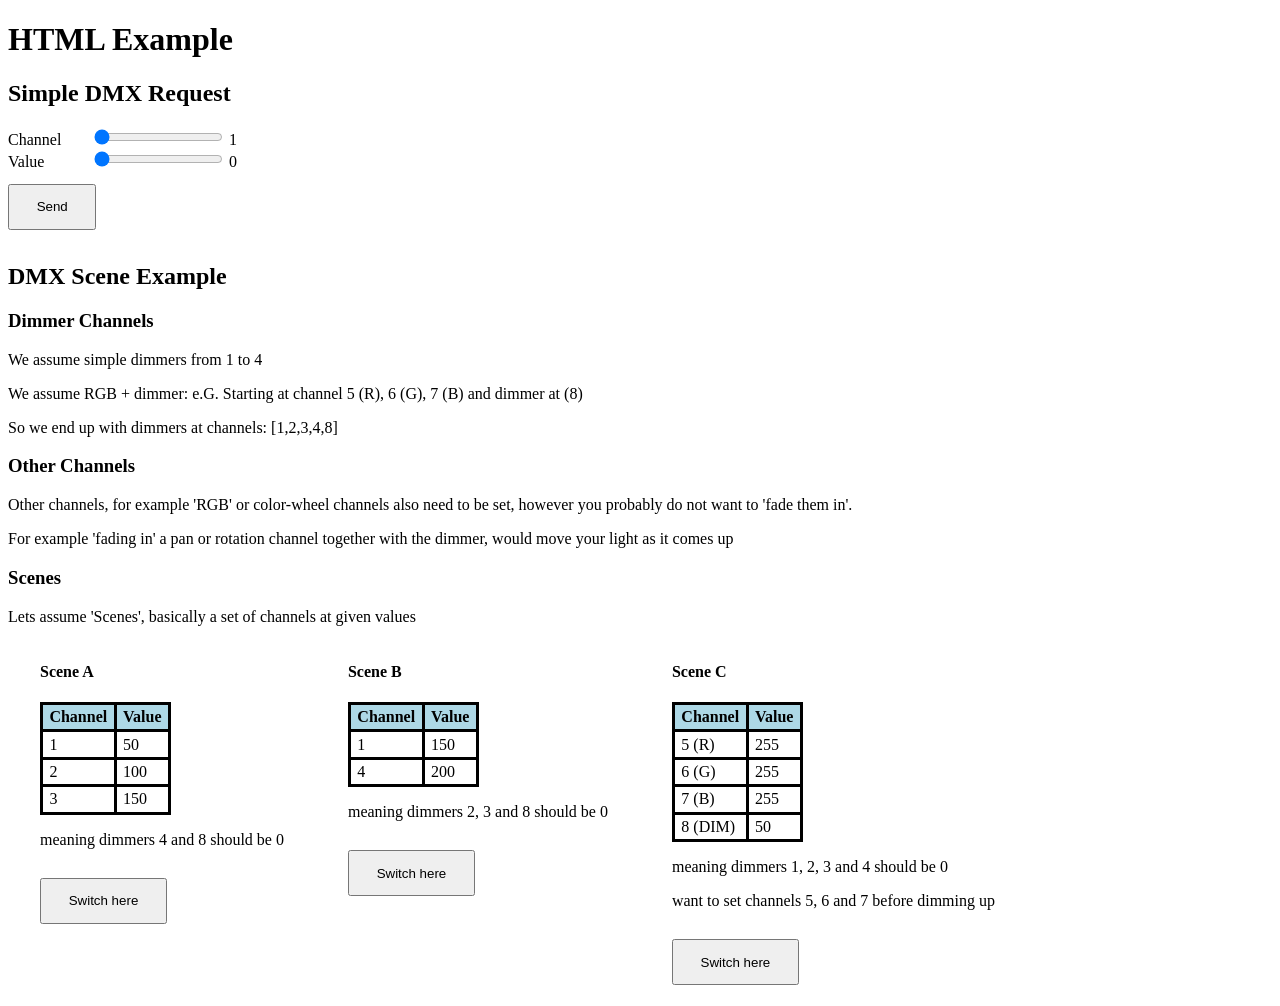
<file: www/index.html>
<!DOCTYPE html>

<head>
  <meta charset="utf-8">
  <title>DMX HTML Example</title>
  <script src="scripts.js"></script>
  <link href="styles.css" rel="stylesheet">
</head>

<body>
  <div>
    <h1>HTML Example</h1>
  </div>
  <div>
    <span id="feedback"></span>
  </div>
  <div>
    <h2>Simple DMX Request</h2>
    <div>
      <label for="singleChannel">Channel</label>
      <input id="singleChannel" oninput="onChangeUpdate('singleChannel', 'singleChannelDisplay')()" type="range" min="1"
        max="16" step="1" value="1">
      <span id="singleChannelDisplay">1</span>
    </div>
    <div>
      <label for="singleValue">Value</label>
      <input id="singleValue" oninput="onChangeUpdate('singleValue', 'singleValueDisplay')()" type="range" min="0"
        max="255" step="1" value="0">
      <span id="singleValueDisplay">0</span>
    </div>
    <button onclick="sendSingleDMX('singleChannel', 'singleValue')()">Send</button>
  </div>
  <div>
    <h2>DMX Scene Example</h2>
    <h3>Dimmer Channels</h3>
    <p>We assume simple dimmers from 1 to 4</p>
    <p>We assume RGB + dimmer: e.G. Starting at channel 5 (R), 6 (G), 7 (B) and dimmer at (8)</p>
    <p>So we end up with dimmers at channels: [1,2,3,4,8]</p>
    <h3>Other Channels</h3>
    <p>Other channels, for example 'RGB' or color-wheel channels also need to be set, however you probably do not want to 'fade them in'.</p>
    <p>For example 'fading in' a pan or rotation channel together with the dimmer, would move your light as it comes up</p>
    <h3>Scenes</h3>
    <p>Lets assume 'Scenes', basically a set of channels at given values</p>

    <div class="scenes">
      <div>
        <h4>Scene A</h4>
        <table>
          <thead>
            <tr><th>Channel</th><th>Value</th></tr>
          </thead>
          <tbody>
            <tr><td>1</td><td>50</td></tr>
            <tr><td>2</td><td>100</td></tr>
            <tr><td>3</td><td>150</td></tr>
          </tbody>
        </table>
        <p>meaning dimmers 4 and 8 should be 0</p>
        <button onclick="switchToScene(sceneA)">Switch here</button>
      </div>
      <div>
        <h4>Scene B</h4>
        <table>
          <thead>
            <tr><th>Channel</th><th>Value</th></tr>
          </thead>
          <tbody>
            <tr><td>1</td><td>150</td></tr>
            <tr><td>4</td><td>200</td></tr>
          </tbody>
        </table>
        <p>meaning dimmers 2, 3 and 8 should be 0</p>
        <button onclick="switchToScene(sceneB)">Switch here</button>
      </div>
      <div>
        <h4>Scene C</h4>
        <table>
          <thead>
            <tr><th>Channel</th><th>Value</th></tr>
          </thead>
          <tbody>
            <tr><td>5 (R)</td><td>255</td></tr>
            <tr><td>6 (G)</td><td>255</td></tr>
            <tr><td>7 (B)</td><td>255</td></tr>
            <tr><td>8 (DIM)</td><td>50</td></tr>
          </tbody>
        </table>
        <p>meaning dimmers 1, 2, 3 and 4 should be 0</p>
        <p>want to set channels 5, 6 and 7 before dimming up</p>
        <button onclick="switchToScene(sceneC)">Switch here</button>
      </div>
    </div>

  </div>
</body>
</file>
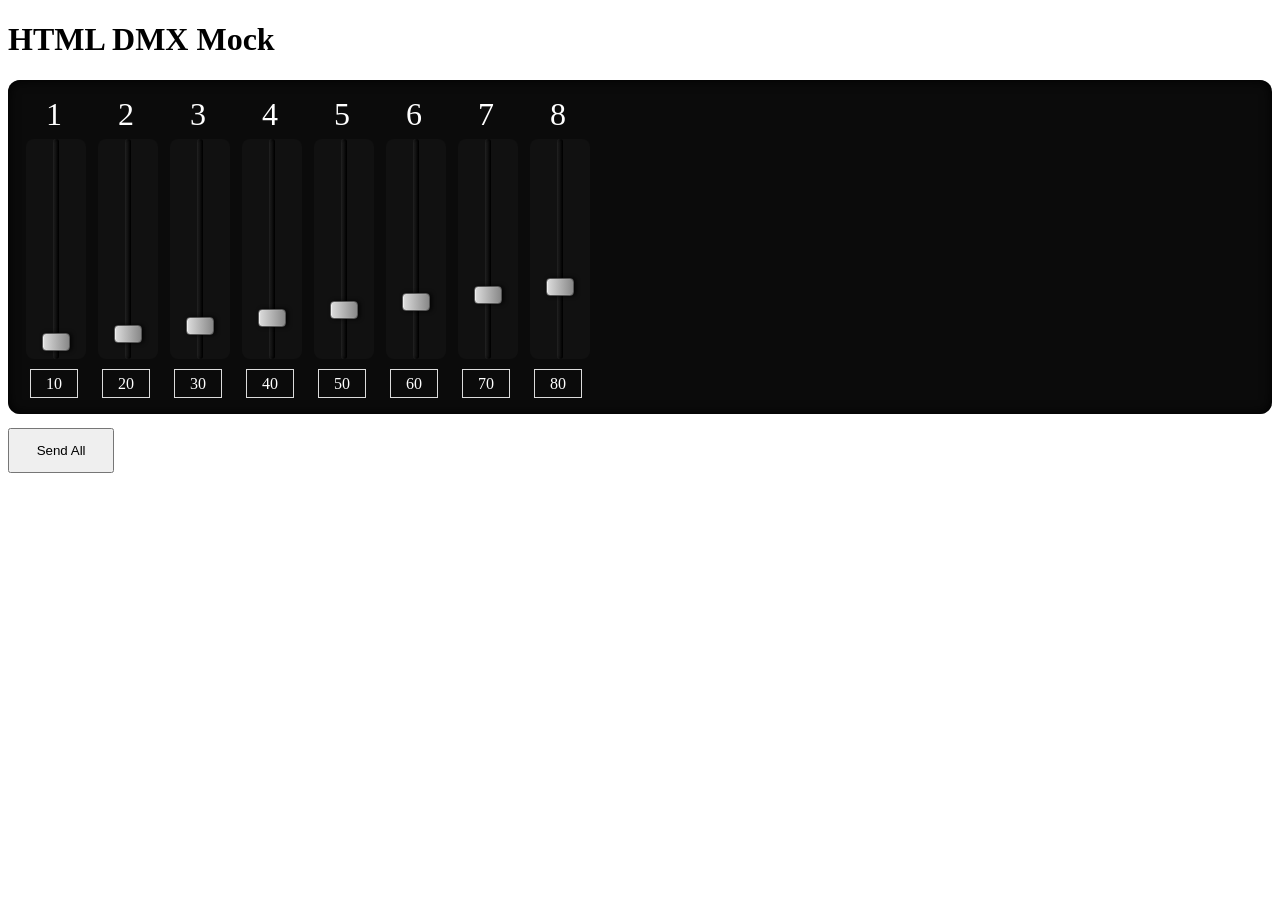
<file: static/mock/index.html>
<!DOCTYPE html>

<head>
  <meta charset="utf-8">
  <title>HTML DMX Mock</title>
  <script src="scripts.js"></script>
  <link href="styles.css" rel="stylesheet">
  <script>
    const channelCount = 8;
    function sendAllDMX() {
      const data = [];
      const faderInputs = document.getElementById("fadergrid").querySelectorAll(".fader input");
      for (const fader of faderInputs) {
        const channel = parseInt(fader.getAttribute("channel"));
        const value = parseInt(fader.value);
        data.push({ channel, value });
      }
      sendDMX(data);
    }
  </script>
</head>

<body>
  <div>
    <h1>HTML DMX Mock</h1>
  </div>
  <div>
    <span id="feedback"></span>
  </div>
  <div>
    <div class="fadergrid" id="fadergrid">
      <!--
      <div class="channel">
        <label for="c-0">0</label>
        <div class="fader">
          <div class="rotate90"><input type="range" id="c-0" min="0" max="255" step="1"></div>
        </div>
        <div class="value">123</div>
      </div>
      -->
    </div>
    <button onclick="sendAllDMX()">Send All</button>
  </div>
  <script>
    const grid = document.getElementById("fadergrid");
    for (let channel = 1; channel <= channelCount; channel++) {
      const inputId = `c-${channel}`;
      const inputStartValue = (channel * 10) % 255;

      const divClassChannel = grid.appendChild(document.createElement("div"));
      divClassChannel.className = "channel";
      addChannelAttr(divClassChannel, channel);

      const label = divClassChannel.appendChild(document.createElement("label"));
      label.htmlFor = inputId;
      label.innerText = `${channel}`;

      const faderDiv = divClassChannel.appendChild(document.createElement("div"));
      faderDiv.className = "fader";

      const rotate90Div = faderDiv.appendChild(document.createElement("div"));
      rotate90Div.className = "rotate90";

      const input = rotate90Div.appendChild(document.createElement("input"));
      input.type = "range";
      input.min = "0";
      input.max = "255";
      input.step = "1";
      input.id = inputId;
      addChannelAttr(input, channel);
      input.value = inputStartValue;

      const currentValueDiv = divClassChannel.appendChild(document.createElement("div"));
      currentValueDiv.className = "value";
      currentValueDiv.innerText = inputStartValue;

      input.addEventListener("input", () => {
        currentValueDiv.innerText = input.value;
        const value = parseInt(input.value);
        sendDMX([{ channel, value }]);
      });
    }

    function addChannelAttr(htmlElement, channel) {
      const attrChannel = document.createAttribute("channel");
      attrChannel.value = channel;
      htmlElement.setAttributeNode(attrChannel);
    }
  </script>
</body>
</file>
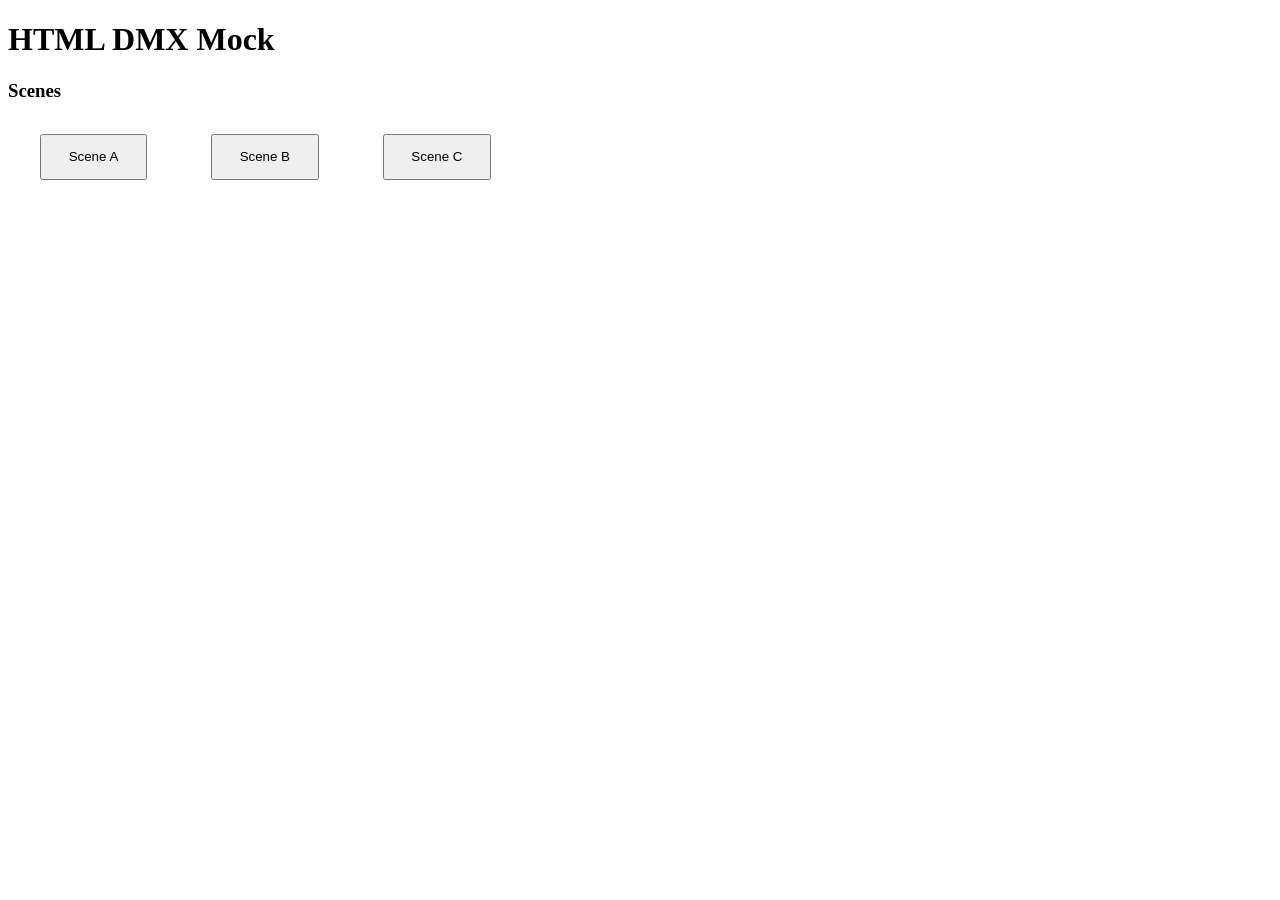
<file: internal/mock/static/index.html>
<!DOCTYPE html>

<head>
  <meta charset="utf-8">
  <title>HTML DMX Mock</title>
  <script src="scripts.js"></script>
  <link href="styles.css" rel="stylesheet">
</head>

<body>
  <div>
    <h1>HTML DMX Mock</h1>
  </div>
  <div>
    <span id="feedback"></span>
  </div>
  <div>
    <h3>Scenes</h3>
    <div class="scenes">
      <div>
        <button onclick="sendDMX(sceneA)">Scene A</button>
      </div>
      <div>
        <button onclick="sendDMX(sceneB)">Scene B</button>
      </div>
      <div>
        <button onclick="sendDMX(sceneC)">Scene C</button>
      </div>
    </div>
  </div>
</body>
</file>
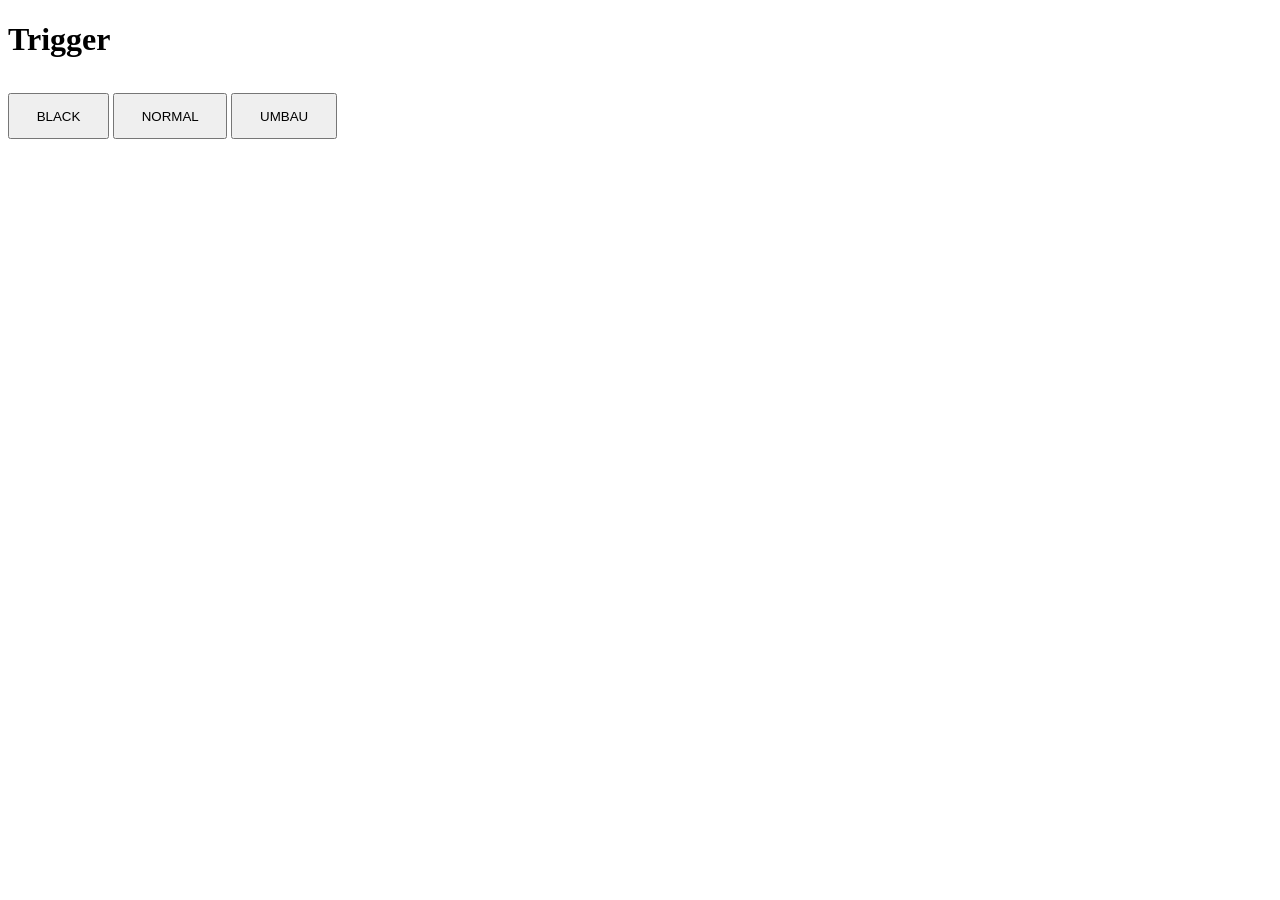
<file: www/trigger.html>
<!DOCTYPE html>

<head>
  <meta charset="utf-8">
  <title>DMX Triggers</title>
  <script src="scripts.js"></script>
  <link href="styles.css" rel="stylesheet">
</head>

<body>
  <div>
    <h1>Trigger</h1>
    <span id="feedback"></span>
  </div>
  <div>
    <button onclick="trigger('source.black')()">BLACK</button>
    <button onclick="trigger('source.normal')()">NORMAL</button>
    <button onclick="trigger('source.umbau')()">UMBAU</button>
  </div>
</body>
</file>
<file: www/styles.css>
label {
  display: inline-block;
  width: 5em;
}

button {
  padding: 1em 2em;
  margin: 1em 0;
  cursor: pointer;
}

table {
  border-collapse: collapse;
}

table th {
  background-color: lightblue;
}

table td, table th {
  border-style: solid;
  padding: 0.2em 0.4em;
}

.scenes {
  width: 100%;
  display: flex;
  flex-direction: row;
}

.scenes > div {
  margin: 0 2em;
}
</file>
<file: static/mock/styles.css>
* {
  box-sizing: border-box;
}

button {
  padding: 1em 2em;
  margin: 1em 0;
  cursor: pointer;
}

.scenes {
  width: 100%;
  display: flex;
  flex-direction: row;
}

.scenes > div {
  margin: 0 2em;
}

/* ===== Fader bank container ===== */
.fadergrid {
  --slider-height: 220px;
  --slider-width: 60px;
  display: grid;
  grid-template-columns: repeat(auto-fill, var(--slider-width));
  gap: 12px;

  padding: 16px;
  background: #0b0b0b;
  color: white;
  border-radius: 12px;
  box-shadow: inset 0 0 12px #000;
}

.fadergrid .channel {
  position: relative;
  width: var(--slider-width);
  text-align: center;
}

.fadergrid .channel label {
  font-size: 2em;
  display: block;
}
.fadergrid .channel .value {
  border: 1px solid gainsboro;
  padding: 0.3em;
  width: 3em;
  display: inline-block;
}

.fadergrid .channel .fader {
  height: var(--slider-height);
  width: var(--slider-width);
  margin: 8px 0;
  position: relative;
}

.fadergrid .channel .rotate90 {
  /* vertical orientation */
  transform: rotate(-90deg);
  width: 0;
  height: 0;
  transform-origin: bottom right;
  position: absolute;
  bottom: 0;
  left: 0;
  overflow: visible;
}

/* ===== Each fader track area ===== */
.fadergrid .channel input[type="range"] {
  -webkit-appearance: none;
  appearance: none;
  height: var(--slider-width);
  width: var(--slider-height);
  background: #111;
  border-radius: 8px;
  padding: 10px 0;

  cursor: pointer;
}

/* ===== Track ===== */
.fadergrid .channel input[type="range"]::-webkit-slider-runnable-track {
  height: 6px;
  background: linear-gradient(#222, #000);
  border-radius: 3px;
  box-shadow:
    inset 0 0 3px #000,
    inset 0 1px 1px #333;
}

.fadergrid .channel input[type="range"]::-moz-range-track {
  height: 6px;
  background: linear-gradient(#222, #000);
  border-radius: 3px;
  box-shadow:
    inset 0 0 3px #000,
    inset 0 1px 1px #333;
}

/* ===== Thumb (handle) ===== */
.fadergrid .channel input[type="range"]::-webkit-slider-thumb {
  -webkit-appearance: none;
  width: 18px;
  height: 28px;
  background: linear-gradient(#ddd, #888);
  border-radius: 4px;
  border: 1px solid #555;
  margin-top: -11px;

  box-shadow:
    0 2px 4px rgba(0,0,0,0.8),
    inset 0 1px 1px rgba(255,255,255,0.6);
}

.fadergrid .channel input[type="range"]::-moz-range-thumb {
  width: 18px;
  height: 28px;
  background: linear-gradient(#ddd, #888);
  border-radius: 4px;
  border: 1px solid #555;

  box-shadow:
    0 2px 4px rgba(0,0,0,0.8),
    inset 0 1px 1px rgba(255,255,255,0.6);
}

/* ===== Active glow ===== */
.fadergrid .channel input[type="range"]:active::-webkit-slider-thumb {
  box-shadow:
    0 0 10px #00aaff,
    0 2px 4px rgba(0,0,0,0.9);
}

.fadergrid .channel input[type="range"]:active::-moz-range-thumb {
  box-shadow:
    0 0 10px #00aaff,
    0 2px 4px rgba(0,0,0,0.9);
}
</file>
<file: internal/mock/static/styles.css>
label {
  display: inline-block;
  width: 5em;
}

button {
  padding: 1em 2em;
  margin: 1em 0;
  cursor: pointer;
}

table {
  border-collapse: collapse;
}

table th {
  background-color: lightblue;
}

table td, table th {
  border-style: solid;
  padding: 0.2em 0.4em;
}

.scenes {
  width: 100%;
  display: flex;
  flex-direction: row;
}

.scenes > div {
  margin: 0 2em;
}
</file>
